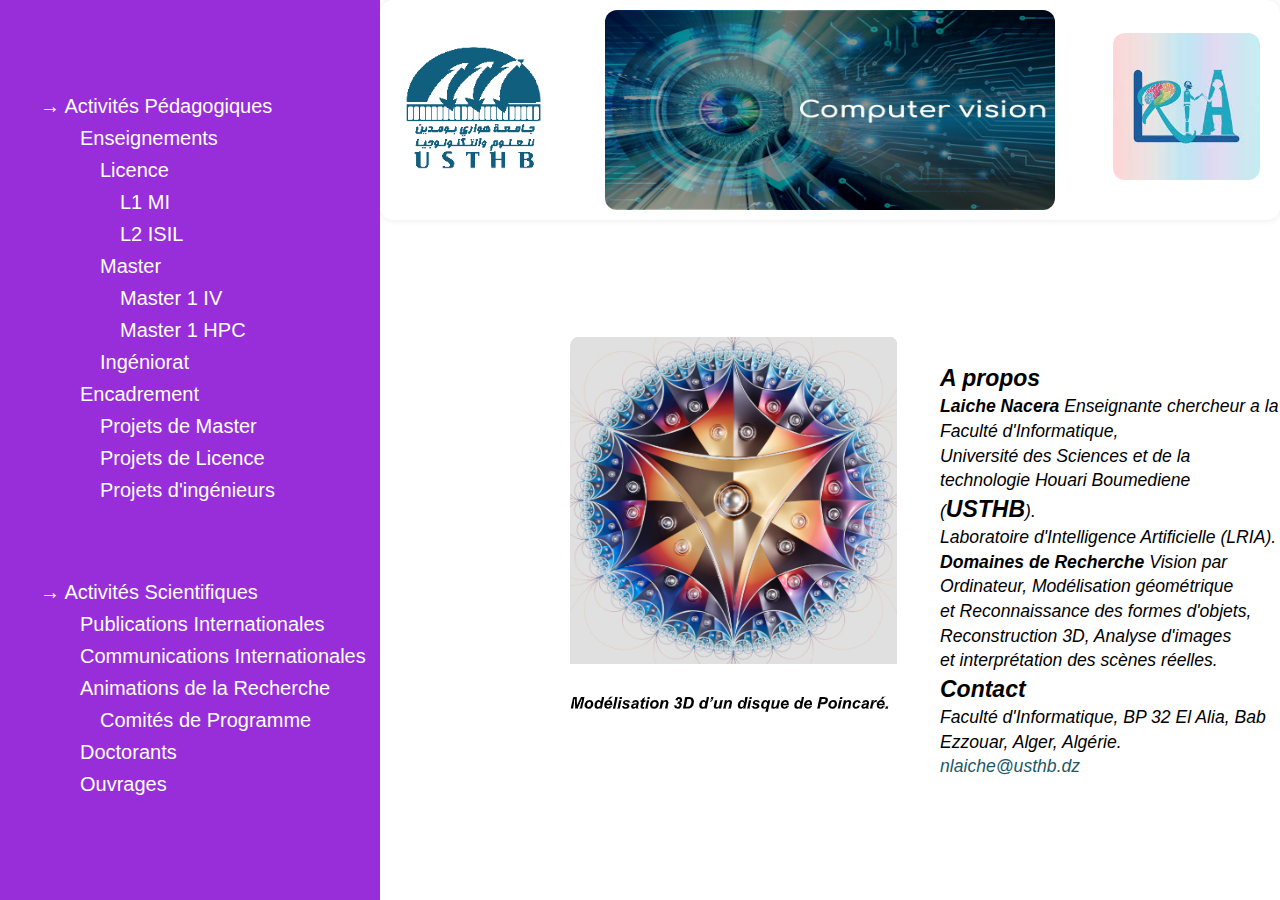
<file: index.html>
<!DOCTYPE html>
<html lang="en">
  <head>
    <meta charset="UTF-8" />
    <meta http-equiv="X-UA-Compatible" content="IE=edge" />
    <meta name="viewport" content="width=device-width, initial-scale=1.0" />
    <title>LAICHE Nacera</title>
    <link rel="shortcut icon" href="images/picture-usthb-logo.png" />
    <link rel="stylesheet" href="css/normalize.css">
    <link rel="stylesheet" href="css/styles.css" />
  </head>
  <body>
    <header>
      <nav>
        <a href="https://www.usthb.dz/" target="_blanc"><img src="images/picture-usthb-logo.png" class="nav__img-usthb" /></a>
        <img src="images/picture-computer-vision.jpg" class="nav__img-field" />
        <a href="https://lria.usthb.dz/" target="_blanc"><img src="images/picture-labo-lria.jpg" class="nav__img-labo" /></a>
      </nav>
    </header>
    <aside>
      <ul>
        <li class="aside__acts">
          &#x2192 Activités Pédagogiques
          <ul>
            <li id="ens">
              <ul >Enseignements
                <li id="ens">
                  <ul>Licence
                    <li>L1 MI</li>
                    <li>L2 ISIL</li>
                  </ul>
                </li>
                <li id="ens">
                  <ul>Master
                  <li>Master 1 IV</li>
                  <li>Master 1 HPC</li>
                  </ul>
                </li>
                <li>Ingéniorat</li>
              </ul>
            </li>
            <li id="ens">
              <ul><a href="Component/Encadrement.html">Encadrement</a>
                <li><a href="Component/Encadrement.html">Projets de Master</a></li>
                <li><a href="Component/Encadrement.html">Projets de Licence</a></li>
                <li><a href="Component/Encadrement.html">Projets d'ingénieurs</a></li>
              </ul>
            </li>
          </ul>
        </li>
        <li class="aside__acts">
          &#x2192 Activités Scientifiques
          <ul>
            <li>Publications Internationales</li>
            <li>Communications Internationales</li>
            <li id="ens"><ul>Animations de la Recherche
              <li>Comités de Programme</li>
            </ul> </li>
            <li>Doctorants</li>
            <li>Ouvrages</li>
          </ul>
        </li>
      </ul>
    </aside>
    <main>
      <figure>
        <img
        src="images/picture-pers.png"
        id="img-pers"
        />
      </figure>
      <p
       class="img-descreption" >
        <br>
        <strong>A propos</strong> <br />
        <em>Laiche Nacera</em> Enseignante chercheur a la Faculté
        d'Informatique,<br> Université des Sciences et de la technologie Houari
        Boumediene (<strong>USTHB</strong>). <br> Laboratoire d'Intelligence Artificielle
        (LRIA). <br />
        <bold><em>Domaines de Recherche</em></bold> Vision par Ordinateur, Modélisation
        géométrique <br> et Reconnaissance des formes d'objets, Reconstruction 3D,
        Analyse d'images <br> et interprétation des scènes réelles. <br />
        <strong>Contact</strong> <br />
        Faculté d'Informatique, BP 32 El Alia, Bab Ezzouar, Alger, Algérie. <br>
        <a href="mailto:nlaiche@usthb.dz">nlaiche@usthb.dz</a>
      </p>
    </main>
  </body>
</html>
</file>
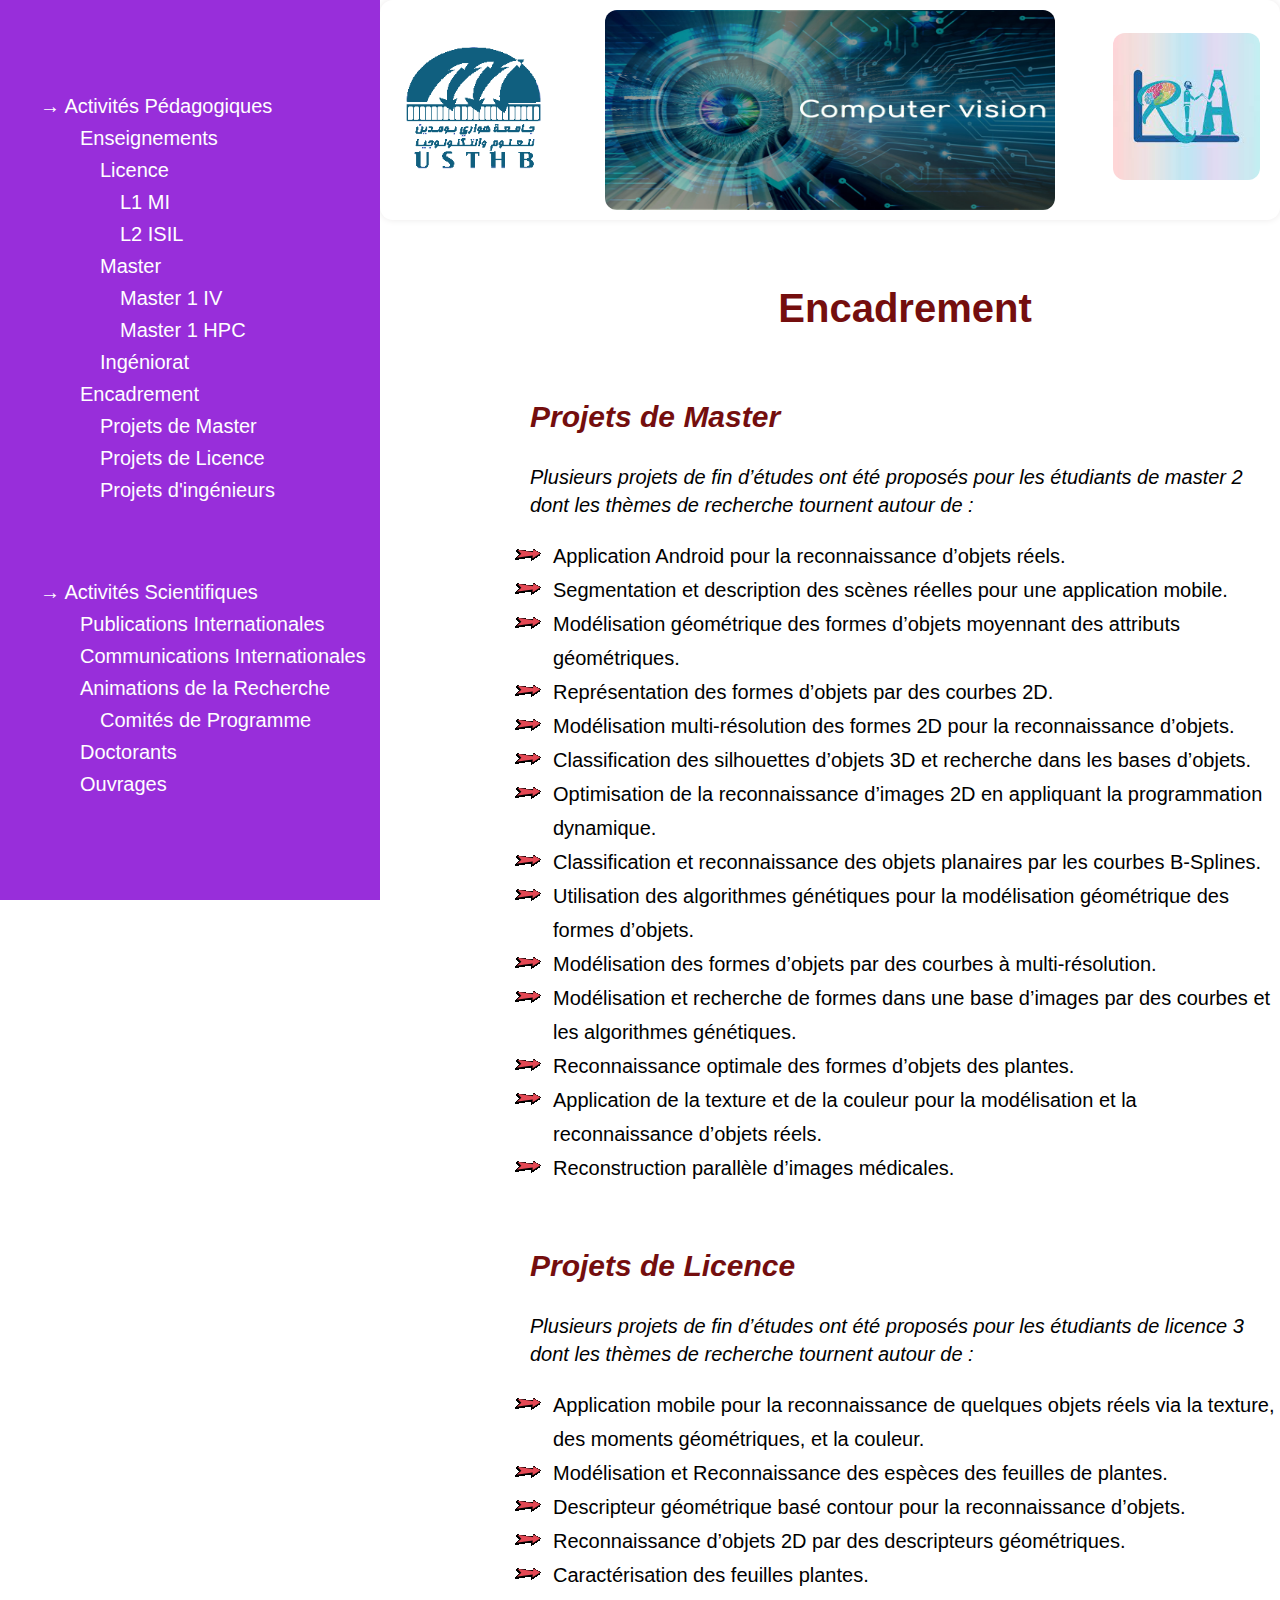
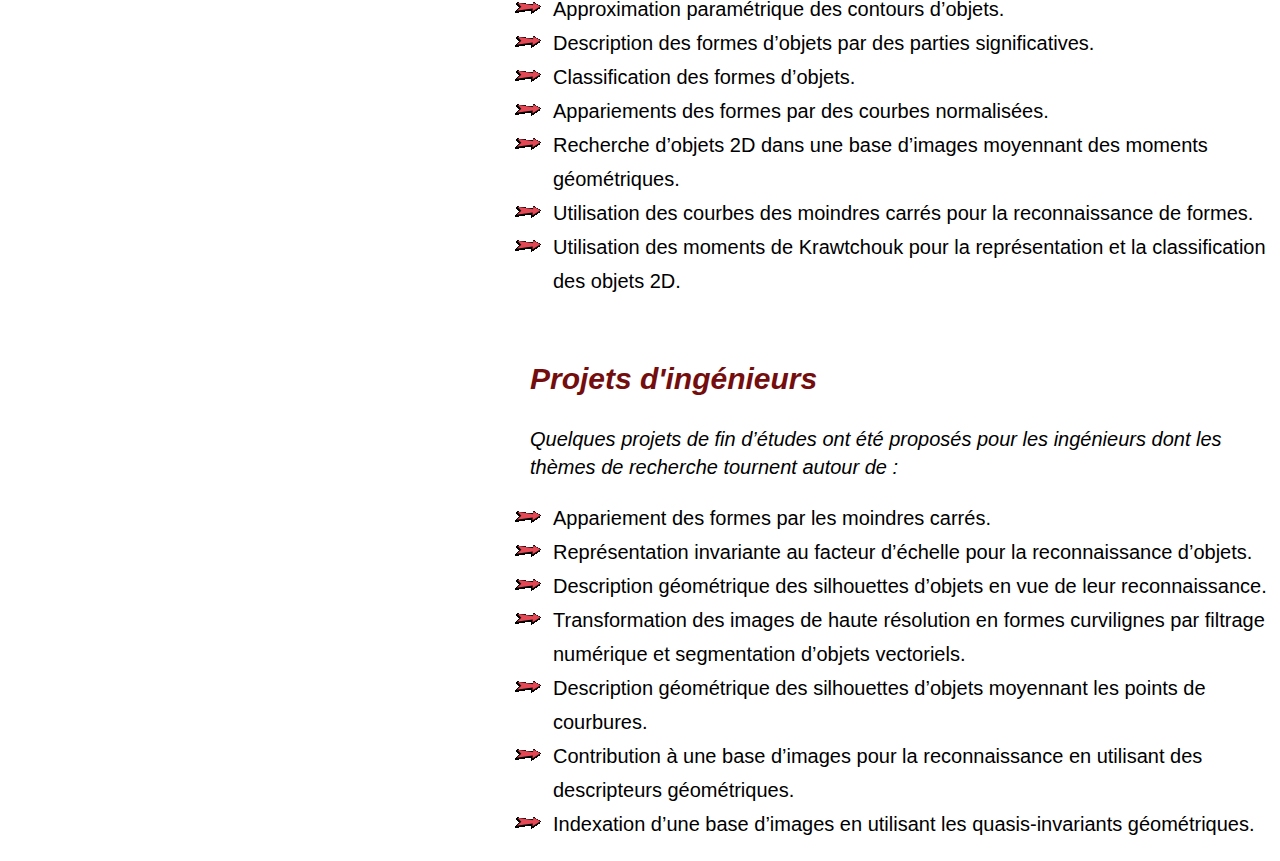
<file: Component/Encadrement.html>
<!DOCTYPE html>
<html lang="en">
  <head>
    <meta charset="UTF-8" />
    <meta http-equiv="X-UA-Compatible" content="IE=edge" />
    <meta name="viewport" content="width=device-width, initial-scale=1.0" />
    <title>LAICHE Nacera</title>
    <link rel="shortcut icon" href="../images/picture-usthb-logo.png" />
    <link rel="stylesheet" href="../css/normalize.css">
    <link rel="stylesheet" href="../css/styles.css" />
  </head>
  <body>
    <header>
      <nav>
        <a href="https://www.usthb.dz/" target="_blanc"><img src="../images/picture-usthb-logo.png" class="nav__img-usthb" /></a>
        <img src="../images/picture-computer-vision.jpg" class="nav__img-field" />
        <a href="https://lria.usthb.dz/" target="_blanc"><img src="../images/picture-labo-lria.jpg" class="nav__img-labo" /></a>
      </nav>
    </header>
    <aside>
      <ul>
        <li class="aside__acts">
          &#x2192 Activités Pédagogiques
          <ul>
            <li id="ens">
              <ul >Enseignements
                <li id="ens">
                  <ul>Licence
                    <li>L1 MI</li>
                    <li>L2 ISIL</li>
                  </ul>
                </li>
                <li id="ens">
                  <ul>Master
                  <li>Master 1 IV</li>
                  <li>Master 1 HPC</li>
                  </ul>
                </li>
                <li>Ingéniorat</li>
              </ul>
            </li>
            <li id="ens">
              <ul>Encadrement
                <li><a href="#mas">Projets de Master</a></li>
                <li><a href="#lic">Projets de Licence</a></li>
                <li><a href="#ing">Projets d'ingénieurs</a></li>
              </ul>
            </li>
          </ul>
        </li>
        <li class="aside__acts">
          &#x2192 Activités Scientifiques
          <ul>
            <li>Publications Internationales</li>
            <li>Communications Internationales</li>
            <li id="ens"><ul>Animations de la Recherche
              <li>Comités de Programme</li>
            </ul> </li>
            <li>Doctorants</li>
            <li>Ouvrages</li>
          </ul>
        </li>
      </ul>
    </aside>
    <main class="encadrement">
      <h1>Encadrement</h1>
      <h2 id="mas">Projets de Master</h2>
      <p>Plusieurs projets de fin d’études ont été proposés pour les étudiants de master 2 dont les thèmes de recherche tournent autour de :</p>
      <ul>
        <li>Application Android pour la reconnaissance d’objets réels.</li>
        <li>Segmentation et description des scènes réelles pour une application mobile.</li>
        <li>Modélisation géométrique des formes d’objets moyennant des attributs géométriques.</li>
        <li>Représentation des formes d’objets par des courbes 2D.</li>
        <li>Modélisation multi-résolution des formes 2D pour la reconnaissance d’objets.</li>
        <li>Classification des silhouettes d’objets 3D et recherche dans les bases d’objets.</li>
        <li>Optimisation de la reconnaissance d’images 2D en appliquant la programmation dynamique.</li>
        <li>Classification et reconnaissance des objets planaires par les courbes B-Splines.</li>
        <li>Utilisation des algorithmes génétiques pour la modélisation géométrique des formes d’objets.</li>
        <li>Modélisation des formes d’objets par des courbes à multi-résolution.</li>
        <li>Modélisation et recherche de formes dans une base d’images par des courbes et les algorithmes génétiques.</li>
        <li>Reconnaissance optimale des formes d’objets des plantes.</li>
        <li>Application de la texture et de la couleur pour la modélisation et la reconnaissance d’objets réels.</li>
        <li>Reconstruction parallèle d’images médicales.</li>
      </ul>
      <h2 id="lic">Projets de Licence</h2>
      <p>Plusieurs projets de fin d’études ont été proposés pour les étudiants de licence 3 dont les thèmes de recherche tournent autour de :</p>
      <ul>
        <li>Application mobile pour la reconnaissance de quelques objets réels via la texture, des moments géométriques, et la couleur.</li>
        <li>Modélisation et Reconnaissance des espèces des feuilles de plantes.</li>
        <li>Descripteur géométrique basé contour pour la reconnaissance d’objets.</li>
        <li>Reconnaissance d’objets 2D par des descripteurs géométriques.</li>
        <li>Caractérisation des feuilles plantes.</li>
        <li>Approximation paramétrique des contours d’objets.</li>
        <li>Description des formes d’objets par des parties significatives.</li>
        <li>Classification des formes d’objets.</li>
        <li>Appariements des formes par des courbes normalisées.</li>
        <li>Recherche d’objets 2D dans une base d’images moyennant des moments géométriques.</li>
        <li>Utilisation des courbes des moindres carrés pour la reconnaissance de formes.</li>
        <li>Utilisation des moments de Krawtchouk pour la représentation et la classification des objets 2D.</li>
      </ul>
      <h2 id="ing">Projets d'ingénieurs</h2>
      <p>Quelques projets de fin d’études ont été proposés pour les ingénieurs dont les thèmes de recherche tournent autour de :</p>
      <ul>
        <li>Appariement des formes par les moindres carrés.</li>
        <li>Représentation invariante au facteur d’échelle pour la reconnaissance d’objets.</li>
        <li>Description géométrique des silhouettes d’objets en vue de leur reconnaissance.</li>
        <li>Transformation des images de haute résolution en formes curvilignes par filtrage numérique et segmentation d’objets vectoriels.</li>
        <li>Description géométrique des silhouettes d’objets moyennant les points de courbures.</li>
        <li>Contribution à une base d’images pour la reconnaissance en utilisant des descripteurs géométriques.</li>
        <li>Indexation d’une base d’images en utilisant les quasis-invariants géométriques.</li>
      </ul>
    </main>
  </body>
</html>
</file>
<file: css/styles.css>
/* Typography */

html {
  font-size: 62.5%;
  scroll-behavior: smooth;
}

strong {
  font-size: 2.3rem;
}

em {
  font-weight: bold;
}

body {
  -moz-osx-font-smoothing: grayscale;
  -webkit-font-smoothing: antialiased;
  font-family: "Roboto", sans-serif;
  font-size: 1.6rem;
  line-height: 1.4;
}

/* Lists */

ul {
  list-style: none;
  padding-left: 2rem;
}

li {
  padding-left: 2rem;
}

#ens {
  padding-left: 0;
}

/* Anchors */

main a,
a:visited {
  color: rgb(27, 89, 100);
  text-decoration: none;
}
main a:hover {
  color: rgb(117, 117, 117);
  transition: color 0.5s ease-in-out;
}

/* Navigation bar */

nav {
  align-items: center;
  border-radius: 1.3rem;
  box-shadow: 0 0 0.7rem rgb(235, 233, 233);
  color: #fff;
  display: flex;
  font-size: 2rem;
  font-weight: bold;
  justify-content: space-between;
  margin-left: 38rem;
  padding: 1rem 2rem;
}

.nav__img-labo,
.nav__img-usthb {
  max-width: 147px;
  border-radius: 1.2rem;
}

.nav__img-field {
  border-radius: 1.2rem;
  height: 200px;
  width: 450px;
}

/* Side bar */

aside {
  /* display: inline-block; */
  /* overflow: hidden; */
  background-color: rgb(152, 46, 218);
  color: #fff;
  font-size: 2rem;
  height: 100vh;
  position: fixed;
  top: 0;
  left: 0;
  width: 38rem;
}

.aside__acts {
  padding-top: 7rem;
  line-height: 1.6;
}

aside a, a:visited {
  color: #fff;
  text-decoration: none;
}

/* page content*/

main {
  /* clear: both; */
  display: inline-block;
  margin-left: 38rem;
  margin-top: 10rem;
  padding-left: 15rem;
  font-family: -apple-system, BlinkMacSystemFont, 'Segoe UI', Roboto, Oxygen, Ubuntu, Cantarell, 'Open Sans', 'Helvetica Neue', sans-serif;

}

#img-pers {
  /* display: inline-block; */
  /* height: auto; */
  /* overflow: hidden; */
  border-radius: 1rem;
  margin-left: 38rem;
  margin: 0 auto;
  max-height: 45rem;
  max-width: 45rem;
  position: absolute;
}

figcaption {
  margin-left: 38rem;
}

.img-descreption {
  /* clear: both; */
  /* display: inline-block; */
  font-size: 110%;
  margin-left: 40rem;
  padding-left: 1rem;
}

.encadrement{
  font-family: -apple-system, BlinkMacSystemFont, 'Segoe UI', Roboto, Oxygen, Ubuntu, Cantarell, 'Open Sans', 'Helvetica Neue', sans-serif;
  font-size: 2rem;
  margin-top: 0;
}

.encadrement h1 {
  text-align: center;
}

.encadrement h2,h1 {
  color: rgb(116, 14, 14);
  margin-top: 6rem;
}

.encadrement h2, p {
  font-style: italic;
}
.encadrement li {
  list-style-image: url(../images/right-arrow.gif);
  line-height: 1.7;
  padding-left: 0.3rem;
}
</file>
